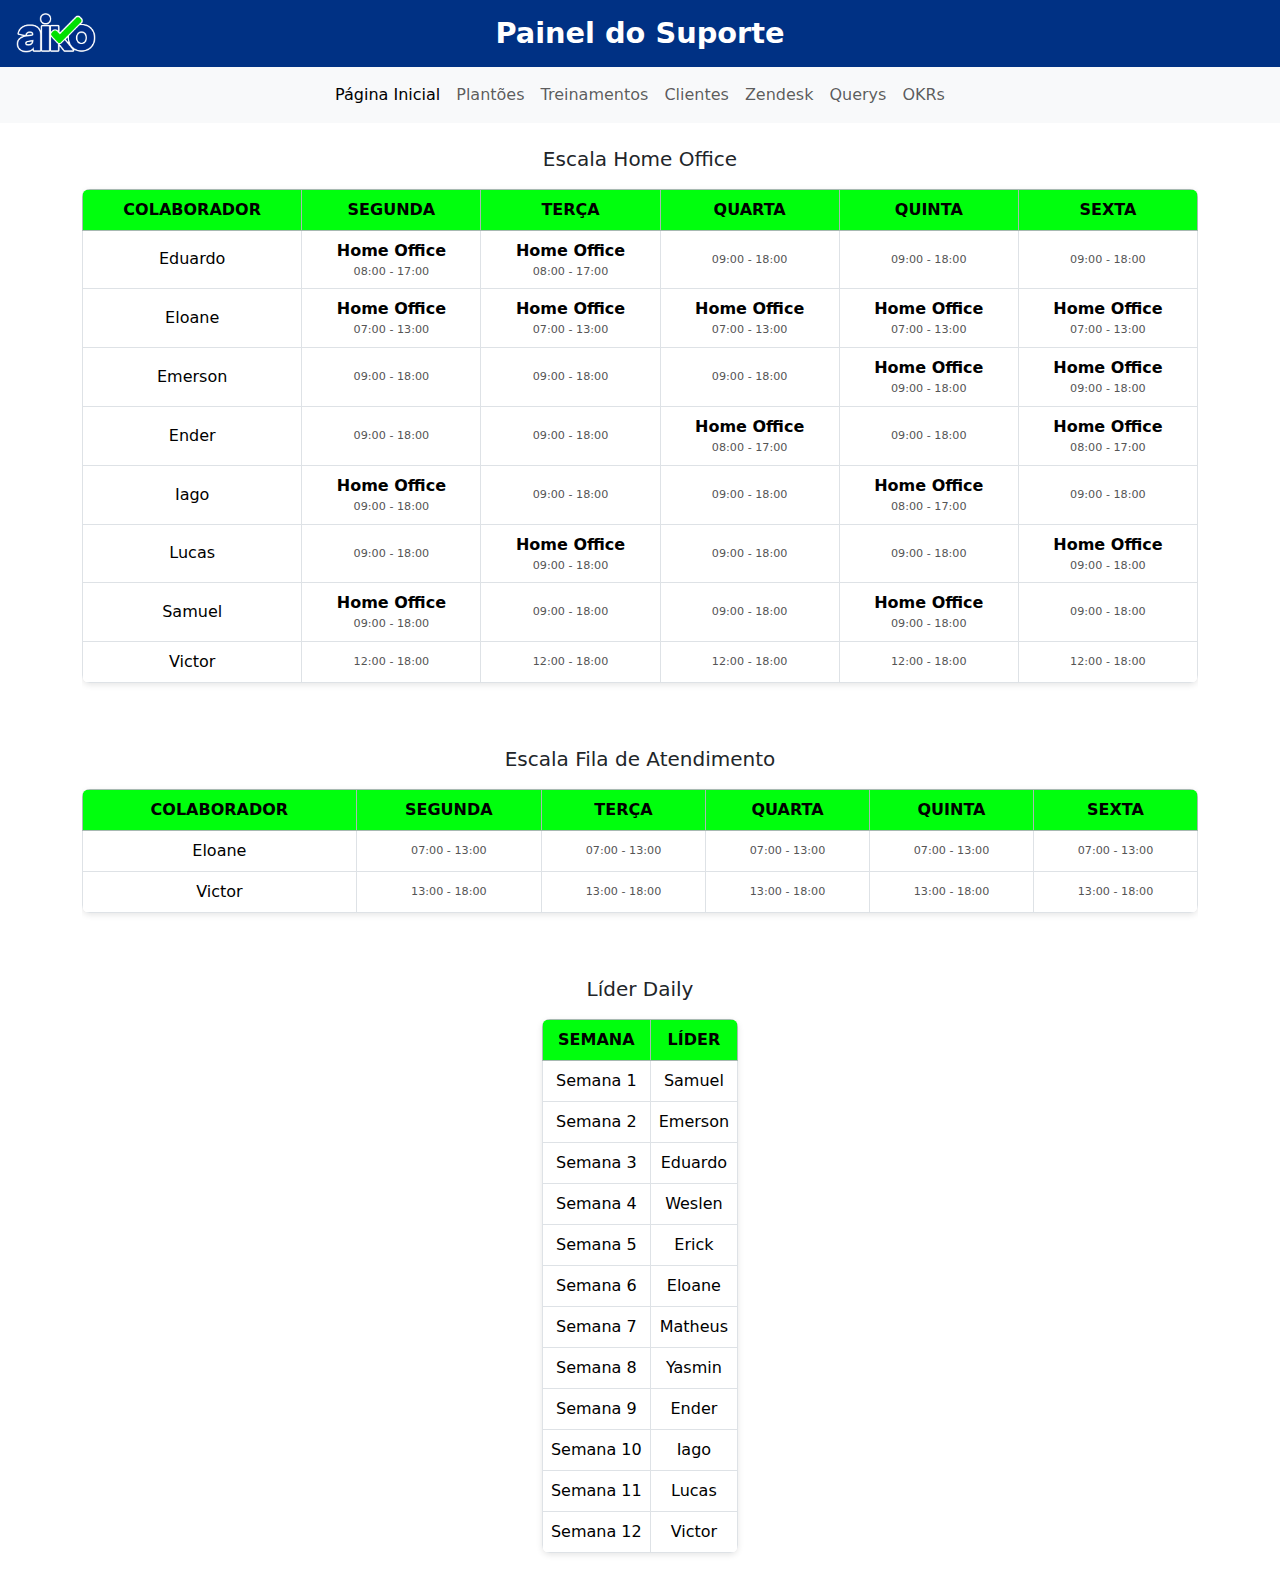
<file: index.html>
<!DOCTYPE html>
<html lang="pt-BR">
<head>
  <meta charset="UTF-8">
  <meta name="viewport" content="width=device-width, initial-scale=1.0">
  <title>Painel do Suporte - Início</title>
  <link rel="stylesheet" href="style.css">
  <link href="https://cdn.jsdelivr.net/npm/bootstrap@5.3.3/dist/css/bootstrap.min.css" rel="stylesheet" integrity="sha384-QWTKZyjpPEjISv5WaRU9OFeRpok6YctnYmDr5pNlyT2bRjXh0JMhjY6hW+ALEwIH" crossorigin="anonymous">
  <link rel="icon" href="assets/img/icon.png" type="image/x-icon">
</head>

<body>
  <!-- Cabeçalho -->
    <header class="d-flex align-items-center justify-content-center p-3 position-relative">
      <div class="position-absolute start-0 ps-3">
        <img src="assets/img/aiko-logo.png" alt="Logotipo Aiko Digital" class="logo-img">
      </div>
      <h1 class="tituloCabecalho">Painel do Suporte</h1>
    </header>
  <!------------------------------------------------------------>
  <!--Menu Navbar-->
  <nav class="navbar navbar-expand-lg navbar-light bg-light">
    <div class="container-fluid">
      <button class="navbar-toggler" type="button" data-bs-toggle="collapse" data-bs-target="#navbarMenu" aria-controls="navbarMenu" aria-expanded="false" aria-label="Alternar navegação">
        <span class="navbar-toggler-icon"></span>
      </button>
      <div class="collapse navbar-collapse" id="navbarMenu">
        <ul class="navbar-nav mx-auto">
          <li class="nav-item">
            <a class="nav-link active" href="#">Página Inicial</a>
          </li>
          <li class="nav-item">
            <a class="nav-link" href="plantoes.html">Plantões</a>
          </li>
          <li class="nav-item">
            <a class="nav-link" href="#">Treinamentos</a>
          </li>
          <li class="nav-item">
            <a class="nav-link" href="#">Clientes</a>
          </li>
          <li class="nav-item">
            <a class="nav-link" href="#">Zendesk</a>
          </li>
          <li class="nav-item">
            <a class="nav-link" href="#">Querys</a>
          </li>
          <li class="nav-item">
            <a class="nav-link" href="#">OKRs</a>
          </li>
        </ul>
      </div>
    </div>
  </nav>
  <!-------------------------------------------------------------------------------->
  <!-- Conteúdo -->
  <!-- Escala Home Office-->
  <div class="container mt-4">
    <h1 class="tituloConteudo text-center mb-8">Escala Home Office</h1>
    <div class="table-responsive">
      <table class="table table-bordered table-hover">
        <thead class="table-success text-center">
          <tr>
            <th>Colaborador</th>
            <th>Segunda</th>
            <th>Terça</th>
            <th>Quarta</th>
            <th>Quinta</th>
            <th>Sexta</th>
          </tr>
        </thead>
        <tbody>
          <tr>
            <td>Eduardo</td>
            <td class="home-office">Home Office<span class="horario">08:00 - 17:00</span></td>
            <td class="home-office">Home Office<span class="horario">08:00 - 17:00</span></td>
            <td><span class="horario">09:00 - 18:00</span></td>
            <td><span class="horario">09:00 - 18:00</span></td>
            <td><span class="horario">09:00 - 18:00</span></td>
          </tr>
          <tr>
            <td>Eloane</td>
            <td class="home-office">Home Office<span class="horario">07:00 - 13:00</span></td>
            <td class="home-office">Home Office<span class="horario">07:00 - 13:00</span></td>
            <td class="home-office">Home Office<span class="horario">07:00 - 13:00</span></td>
            <td class="home-office">Home Office<span class="horario">07:00 - 13:00</span></td>
            <td class="home-office">Home Office<span class="horario">07:00 - 13:00</span></td>
          </tr>
          <tr>
            <td>Emerson</td>
            <td><span class="horario">09:00 - 18:00</span></td>
            <td><span class="horario">09:00 - 18:00</span></td>
            <td><span class="horario">09:00 - 18:00</span></td>
            <td class="home-office">Home Office<span class="horario">09:00 - 18:00</span></td>
            <td class="home-office">Home Office<span class="horario">09:00 - 18:00</span></td>
          </tr>
          <tr>
            <td>Ender</td>
            <td><span class="horario">09:00 - 18:00</span></td>
            <td><span class="horario">09:00 - 18:00</span></td>
            <td class="home-office">Home Office<span class="horario">08:00 - 17:00</span></td>
            <td><span class="horario">09:00 - 18:00</span></td>
            <td class="home-office">Home Office<span class="horario">08:00 - 17:00</span></td>
          </tr>
          <tr>
            <td>Iago</td>
            <td class="home-office">Home Office<span class="horario">09:00 - 18:00</span></td>
            <td><span class="horario">09:00 - 18:00</span></td>
            <td><span class="horario">09:00 - 18:00</span></td>
            <td class="home-office">Home Office<span class="horario">08:00 - 17:00</span></td>
            <td><span class="horario">09:00 - 18:00</span></td>
          </tr>
          <tr>
            <td>Lucas</td>
            <td><span class="horario">09:00 - 18:00</span></td>
            <td class="home-office">Home Office<span class="horario">09:00 - 18:00</span></td>
            <td><span class="horario">09:00 - 18:00</span></td>
            <td><span class="horario">09:00 - 18:00</span></td>
            <td class="home-office">Home Office<span class="horario">09:00 - 18:00</span></td>
          </tr>
          <tr>
            <td>Samuel</td>
            <td class="home-office">Home Office<span class="horario">09:00 - 18:00</span></td>
            <td><span class="horario">09:00 - 18:00</span></td>
            <td><span class="horario">09:00 - 18:00</span></td>
            <td class="home-office">Home Office<span class="horario">09:00 - 18:00</span></td>
            <td><span class="horario">09:00 - 18:00</span></td>
          </tr>
          <tr>
            <td>Victor</td>
            <td><span class="horario">12:00 - 18:00</span></td>
            <td><span class="horario">12:00 - 18:00</span></td>
            <td><span class="horario">12:00 - 18:00</span></td>
            <td><span class="horario">12:00 - 18:00</span></td>
            <td><span class="horario">12:00 - 18:00</span></td>
          </tr>
        </tbody>
      </table>
    </div>
<!-------------------------------------------------------------------------------->
<!--Escala Fila-->
  <h1 class="tituloConteudo text-center mt-5">Escala Fila de Atendimento</h1>
  <div class="table-responsive">
    <table class="table table-bordered table-hover">
      <thead class="table-success text-center">
        <tr>
          <th>Colaborador</th>
          <th>Segunda</th>
          <th>Terça</th>
          <th>Quarta</th>
          <th>Quinta</th>
          <th>Sexta</th>
        </tr>
      </thead>
      <tbody>
        <tr>
          <td>Eloane</td>
          <td><span class="horario">07:00 - 13:00</span></td>
          <td><span class="horario">07:00 - 13:00</span></td>
          <td><span class="horario">07:00 - 13:00</span></td>
          <td><span class="horario">07:00 - 13:00</span></td>
          <td><span class="horario">07:00 - 13:00</span></td>
        </tr>
        <tr>
          <td>Victor</td>
          <td><span class="horario">13:00 - 18:00</span></td>
          <td><span class="horario">13:00 - 18:00</span></td>
          <td><span class="horario">13:00 - 18:00</span></td>
          <td><span class="horario">13:00 - 18:00</span></td>
          <td><span class="horario">13:00 - 18:00</span></td>
        </tr>
      </tbody>
    </table>
  </div>
<!-------------------------------------------------------------------------------->
<!--Escala Fila-->
<h1 class="tituloConteudo text-center mt-5">Líder Daily</h1>
<div class="table-responsive">
  <table class="table table-bordered table-hover w-auto">
    <thead class="table-success text-center">
      <tr>
        <th>Semana</th>
        <th>Líder</th>
      </tr>
    </thead>
    <tbody>
      <tr>
        <td>Semana 1</td>
        <td>Samuel</td>
      </tr>
      <tr>
        <td>Semana 2</td>
        <td>Emerson</td>
      </tr>
      <tr>
        <td>Semana 3</td>
        <td>Eduardo</td>
      </tr>
      <tr>
        <td>Semana 4</td>
        <td>Weslen</td>
      </tr>
      <tr>
        <td>Semana 5</td>
        <td>Erick</td>
      </tr>
      <tr>
        <td>Semana 6</td>
        <td>Eloane</td>
      </tr>
      <tr>
        <td>Semana 7</td>
        <td>Matheus</td>
      </tr>
      <tr>
        <td>Semana 8</td>
        <td>Yasmin</td>
      </tr>
      <tr>
        <td>Semana 9</td>
        <td>Ender</td>
      </tr>
      <tr>
        <td>Semana 10</td>
        <td>Iago</td>
      </tr>
      <tr>
        <td>Semana 11</td>
        <td>Lucas</td>
      </tr>
      <tr>
        <td>Semana 12</td>
        <td>Victor</td>
      </tr>
    </tbody>
  </table>
</div>
</div>
<!-------------------------------------------------------------------------------->
<!-- Bootstrap JS -->
  <script src="https://cdn.jsdelivr.net/npm/bootstrap@5.3.3/dist/js/bootstrap.bundle.min.js" integrity="sha384-q7Iae3pR6mkmRCFBLkG9Opoh0qxSNnsxGlHQ0VE6I9Ml+5He6av2mZH7iwl5yF5c" crossorigin="anonymous"></script>
</body>
</html>
</body>
</html>
</file>
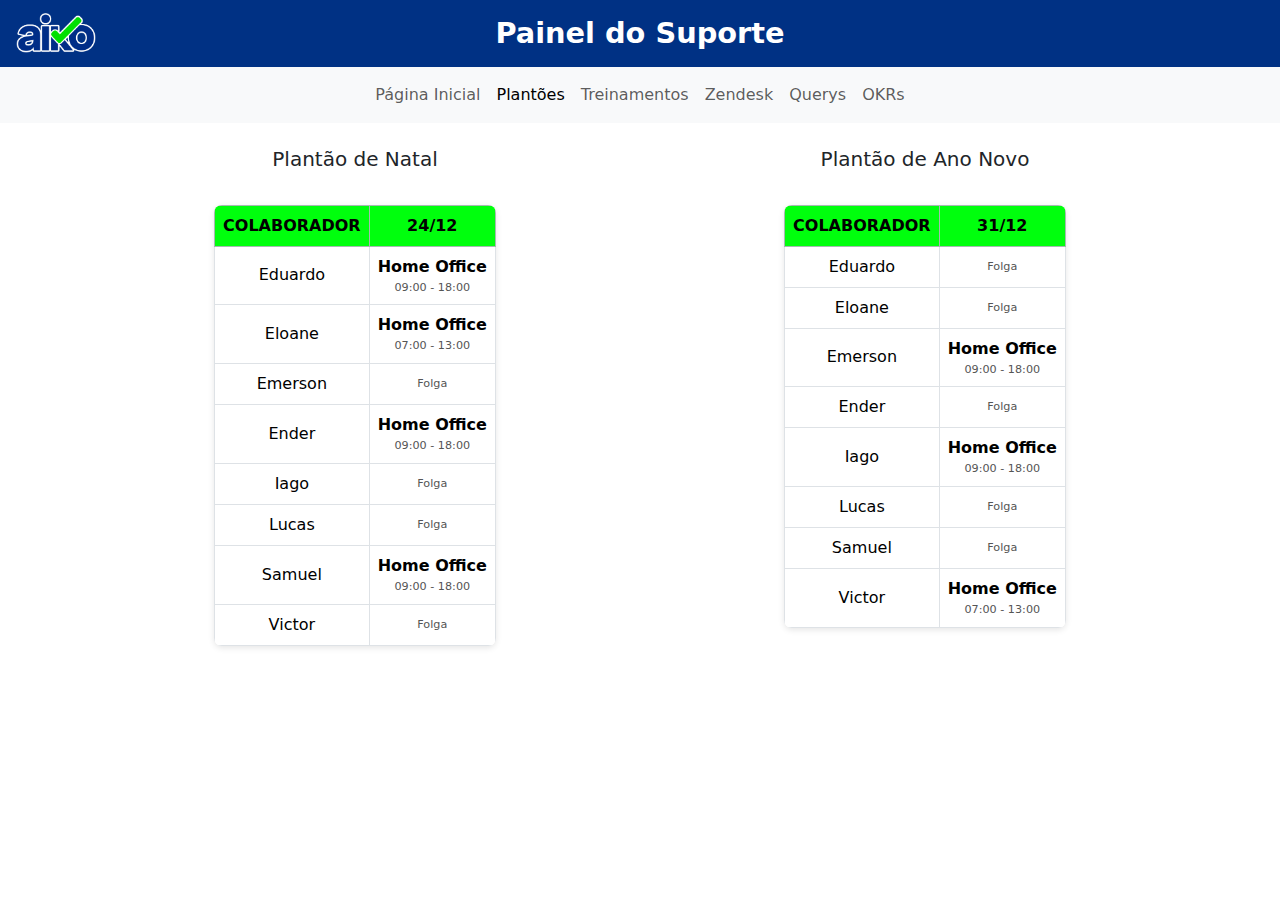
<file: plantoes.html>
<!DOCTYPE html>
<html lang="pt-BR">
<head>
  <meta charset="UTF-8">
  <meta name="viewport" content="width=device-width, initial-scale=1.0">
  <title>Painel do Suporte - Plantões</title>
  <link rel="stylesheet" href="style.css">
  <link href="https://cdn.jsdelivr.net/npm/bootstrap@5.3.3/dist/css/bootstrap.min.css" rel="stylesheet" integrity="sha384-QWTKZyjpPEjISv5WaRU9OFeRpok6YctnYmDr5pNlyT2bRjXh0JMhjY6hW+ALEwIH" crossorigin="anonymous">
  <link rel="icon" href="assets/img/icon.png" type="image/x-icon">
</head>

<body>
  <!-- Cabeçalho -->
    <header class="d-flex align-items-center justify-content-center p-3 position-relative">
      <div class="position-absolute start-0 ps-3">
        <img src="assets/img/aiko-logo.png" alt="Logotipo Aiko Digital" class="logo-img">
      </div>
      <h1 class="tituloCabecalho">Painel do Suporte</h1>
    </header>
  <!------------------------------------------------------------>
  <!--Menu Navbar-->
  <nav class="navbar navbar-expand-lg navbar-light bg-light">
    <div class="container-fluid">
      <button class="navbar-toggler" type="button" data-bs-toggle="collapse" data-bs-target="#navbarMenu" aria-controls="navbarMenu" aria-expanded="false" aria-label="Alternar navegação">
        <span class="navbar-toggler-icon"></span>
      </button>
      <div class="collapse navbar-collapse" id="navbarMenu">
        <ul class="navbar-nav mx-auto">
          <li class="nav-item">
            <a class="nav-link" href="index.html">Página Inicial</a>
          </li>
          <li class="nav-item">
            <a class="nav-link active" href="#">Plantões</a>
          </li>
          <li class="nav-item">
            <a class="nav-link" href="#">Treinamentos</a>
          </li>
          <li class="nav-item">
            <a class="nav-link" href="#">Zendesk</a>
          </li>
          <li class="nav-item">
            <a class="nav-link" href="#">Querys</a>
          </li>
          <li class="nav-item">
            <a class="nav-link" href="#">OKRs</a>
          </li>
        </ul>
      </div>
    </div>
  </nav>
<!-- Conteúdo -->
<!---->
<div class="container mt-4">
    <div class="row">
      <!-- Tabela de Natal -->
      <div class="col-md-6">
        <h2 class="text-center mb-4 tituloConteudo">Plantão de Natal</h2>
        <div class="table-responsive">
          <table class="table table-bordered table-hover w-auto">
            <thead class="table-success text-center">
              <tr>
                <th>Colaborador</th>
                <th>24/12</th>
              </tr>
            </thead>
            <tbody>
              <tr>
                <td>Eduardo</td>
                <td class="home-office">Home Office<span class="horario">09:00 - 18:00</span></td>
              </tr>
              <tr>
                <td>Eloane</td>
                <td class="home-office">Home Office<span class="horario">07:00 - 13:00</span></td>
              </tr>
              <tr>
                <td>Emerson</td>
                <td><span class="horario">Folga</span></td>
              </tr>
              <tr>
                <td>Ender</td>
                <td class="home-office">Home Office<span class="horario">09:00 - 18:00</span></td>
              </tr>
              <tr>
                <td>Iago</td>
                <td><span class="horario">Folga</span></td>
              </tr>
                <td>Lucas</td>
                <td><span class="horario">Folga</span></td>
              </tr>
              </tr>
                <td>Samuel</td>
                <td class="home-office">Home Office<span class="horario">09:00 - 18:00</span></td>
              </tr>
              </tr>
                <td>Victor</td>
                <td><span class="horario">Folga</span></td>
              </tr>
            </tbody>
          </table>
        </div>
      </div>
  
      <!-- Tabela de Ano Novo -->
      <div class="col-md-6">
        <h2 class="text-center mb-4 tituloConteudo">Plantão de Ano Novo</h2>
        <div class="table-responsive">
          <table class="table table-bordered table-hover w-auto">
            <thead class="table-success text-center">
              <tr>
                <th>Colaborador</th>
                <th>31/12</th>
              </tr>
            </thead>
            <tbody>
                <tr>
                    <td>Eduardo</td>
                    <td><span class="horario">Folga</span></td>
                  </tr>
                  <tr>
                    <td>Eloane</td>
                    <td><span class="horario">Folga</span></td>
                  </tr>
                  <tr>
                    <td>Emerson</td>
                    <td class="home-office">Home Office<span class="horario">09:00 - 18:00</span></td>
                  </tr>
                  <tr>
                    <td>Ender</td>
                    <td><span class="horario">Folga</span></td>
                  </tr>
                  <tr>
                    <td>Iago</td>
                    <td class="home-office">Home Office<span class="horario">09:00 - 18:00</span></td>
                  </tr>
                    <td>Lucas</td>
                    <td><span class="horario">Folga</span></td>
                  </tr>
                  </tr>
                    <td>Samuel</td>
                    <td><span class="horario">Folga</span></td>
                  </tr>
                  </tr>
                    <td>Victor</td>
                    <td class="home-office">Home Office<span class="horario">07:00 - 13:00</span></td>
                  </tr>
            </tbody>
          </table>
        </div>
      </div>
    </div>
  </div>
  
<!-------------------------------------------------------------------------------->
<!-- Bootstrap JS -->
  <script src="https://cdn.jsdelivr.net/npm/bootstrap@5.3.3/dist/js/bootstrap.bundle.min.js" integrity="sha384-q7Iae3pR6mkmRCFBLkG9Opoh0qxSNnsxGlHQ0VE6I9Ml+5He6av2mZH7iwl5yF5c" crossorigin="anonymous"></script>
</body>
</html>
</body>
</html>
</file>
<file: style.css>
@import url('https://fonts.googleapis.com/css2?family=Poppins:wght@300;400;500;600&display=swap'); 

    /* Estilo geral da página */
    body {
        font-family: "Poppins", sans-serif;
        margin: 0;
        padding: 0;
        background-color: #f5f5f5;
        color: #333;
        cursor: default;
      }

      .logo-img {
        width: 80px;
        height: auto;
      }
  
      header {
        display: flex;
        align-items: center;
        justify-content: center;
        padding: 15px 30px;
        background-color: #003184;
        color: white;
        box-shadow: 0 2px 4px rgba(0, 0, 0, 0.1);
        position: relative;
      }
  
      header h1 {
        margin: 0;
        font-size: 1.8em;
      }
  
      .tituloCabecalho {
        margin: 0;
        font-size: 1.8em;
        font-weight: bold;
        text-align: center;
      }

      .tituloConteudo {
        font-size: 20px;
      }
  
      /* Estilo da tabela */
      table {
        width: 80%;
        margin: 10px auto;
        border-collapse: separate; /* Permite espaçamento entre as células */
        border-spacing: 0; /* Remove espaço extra entre as bordas */
        background-color: white;
        border-radius: 8px;
        overflow: hidden;
        box-shadow: 0 2px 6px rgba(0, 0, 0, 0.1);
      }
  
      th, td {
        padding: 10px;
        text-align: center;
        position: relative; /* Necessário para a linha separadora */
        vertical-align: middle; /* Centraliza verticalmente */
      }
  
      th {
        background-color: #00ff0d !important; 
        color: white;
        text-transform: uppercase;
      }
  
      td {
        border-bottom: 1px solid #ddd;
      }
  
      /* Linhas verticais estilizadas entre células */
      td + td, th + th {
        border-left: 1px solid #DCDCDC;	 /* Linha verde entre células */
        border-bottom: 1px solid g#DCDCDC;
      }
  
      /* Alternância de cores nas linhas */
      tr:nth-child(even) {
        background-color: #f9f9f9;
      }
  
      tr:hover {
        background-color: #f1f1f1;
      }
  
      /* Estilo para células de home office */
      .home-office {
        cursor: default;
      }

      td.home-office {
        background-color: #c8e6c9;
        color: #00ff0d;
        font-weight: bold;
      }
  
      td.home-office:hover {
        background-color: #00ff0d;
      }
  
      .horario {
        display: block; /* Exibe o horário em uma nova linha */
        font-size: 0.7em; /* Reduz o tamanho do texto */
        color: #555; /* Define uma cor mais discreta */
        margin-top: 1px; /* Espaçamento entre "Home Office" e o horário */
        font-weight: 500;
        
      }
</file>
